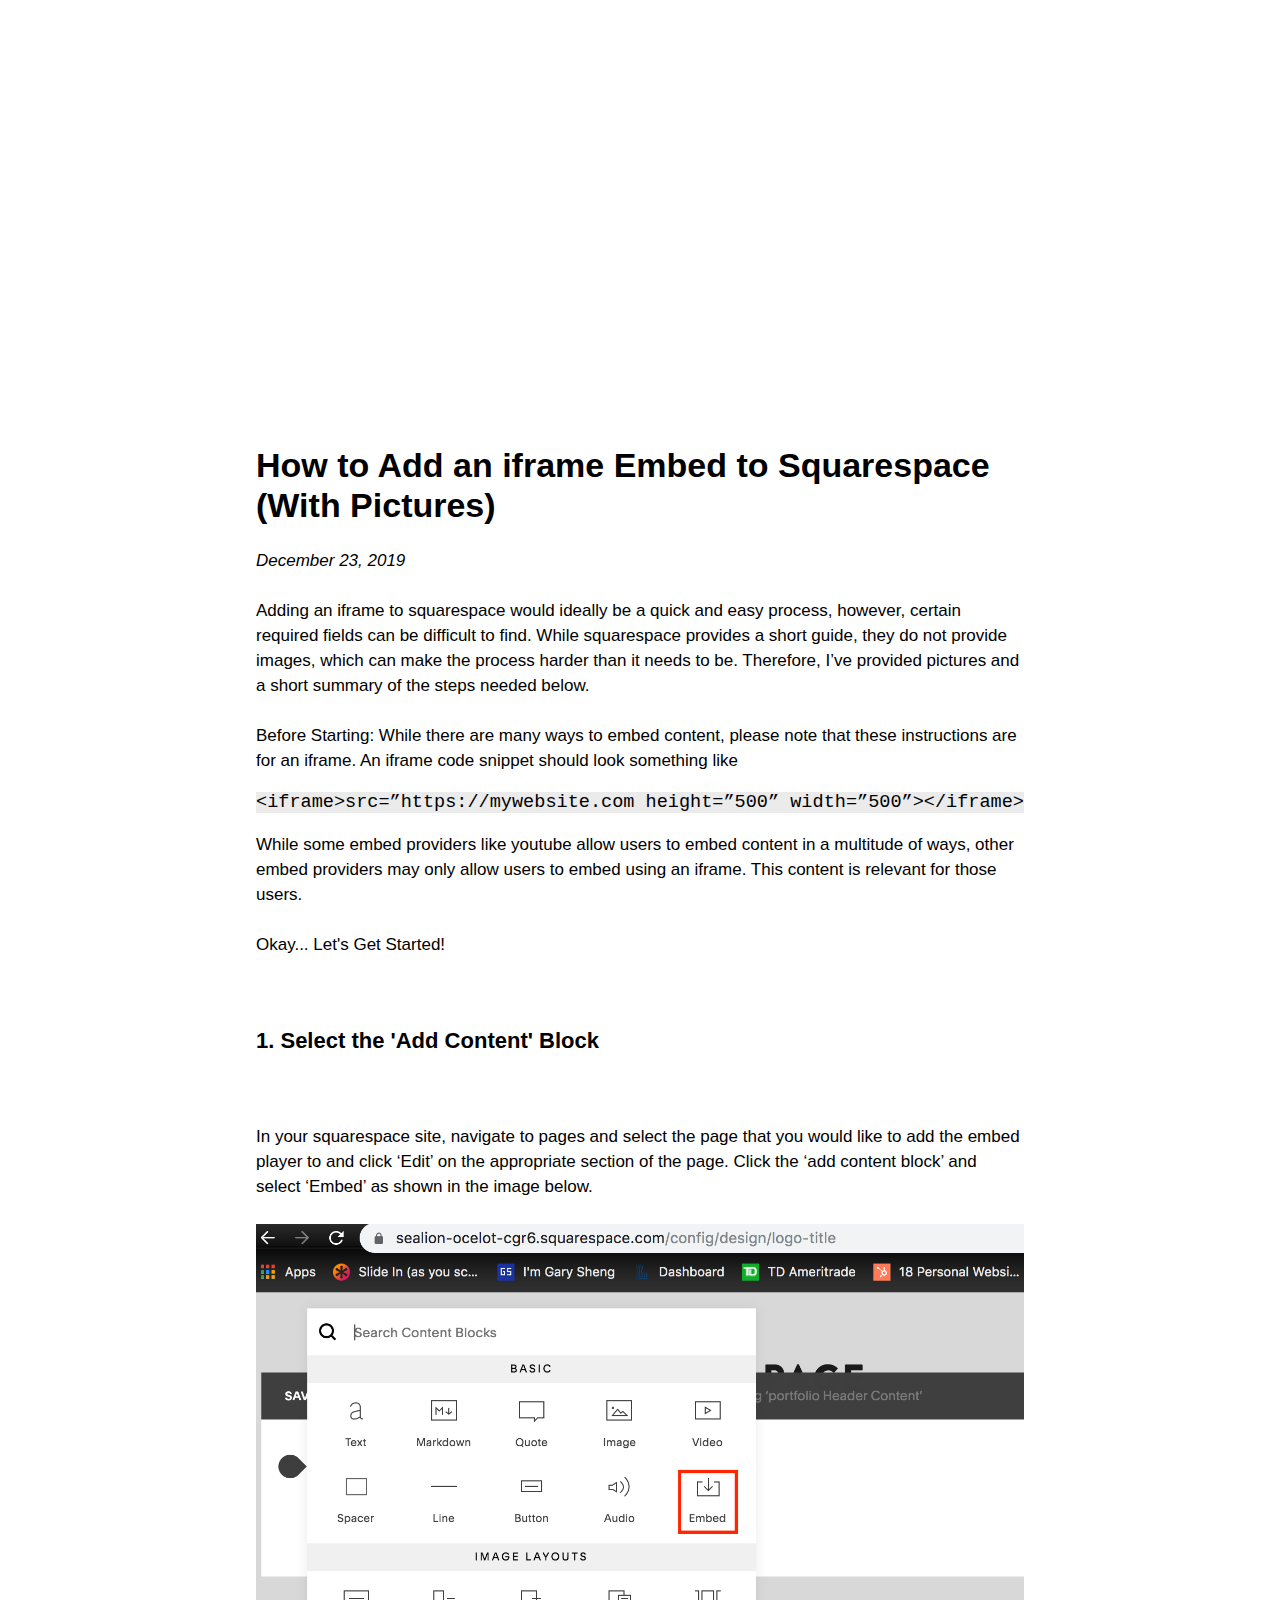
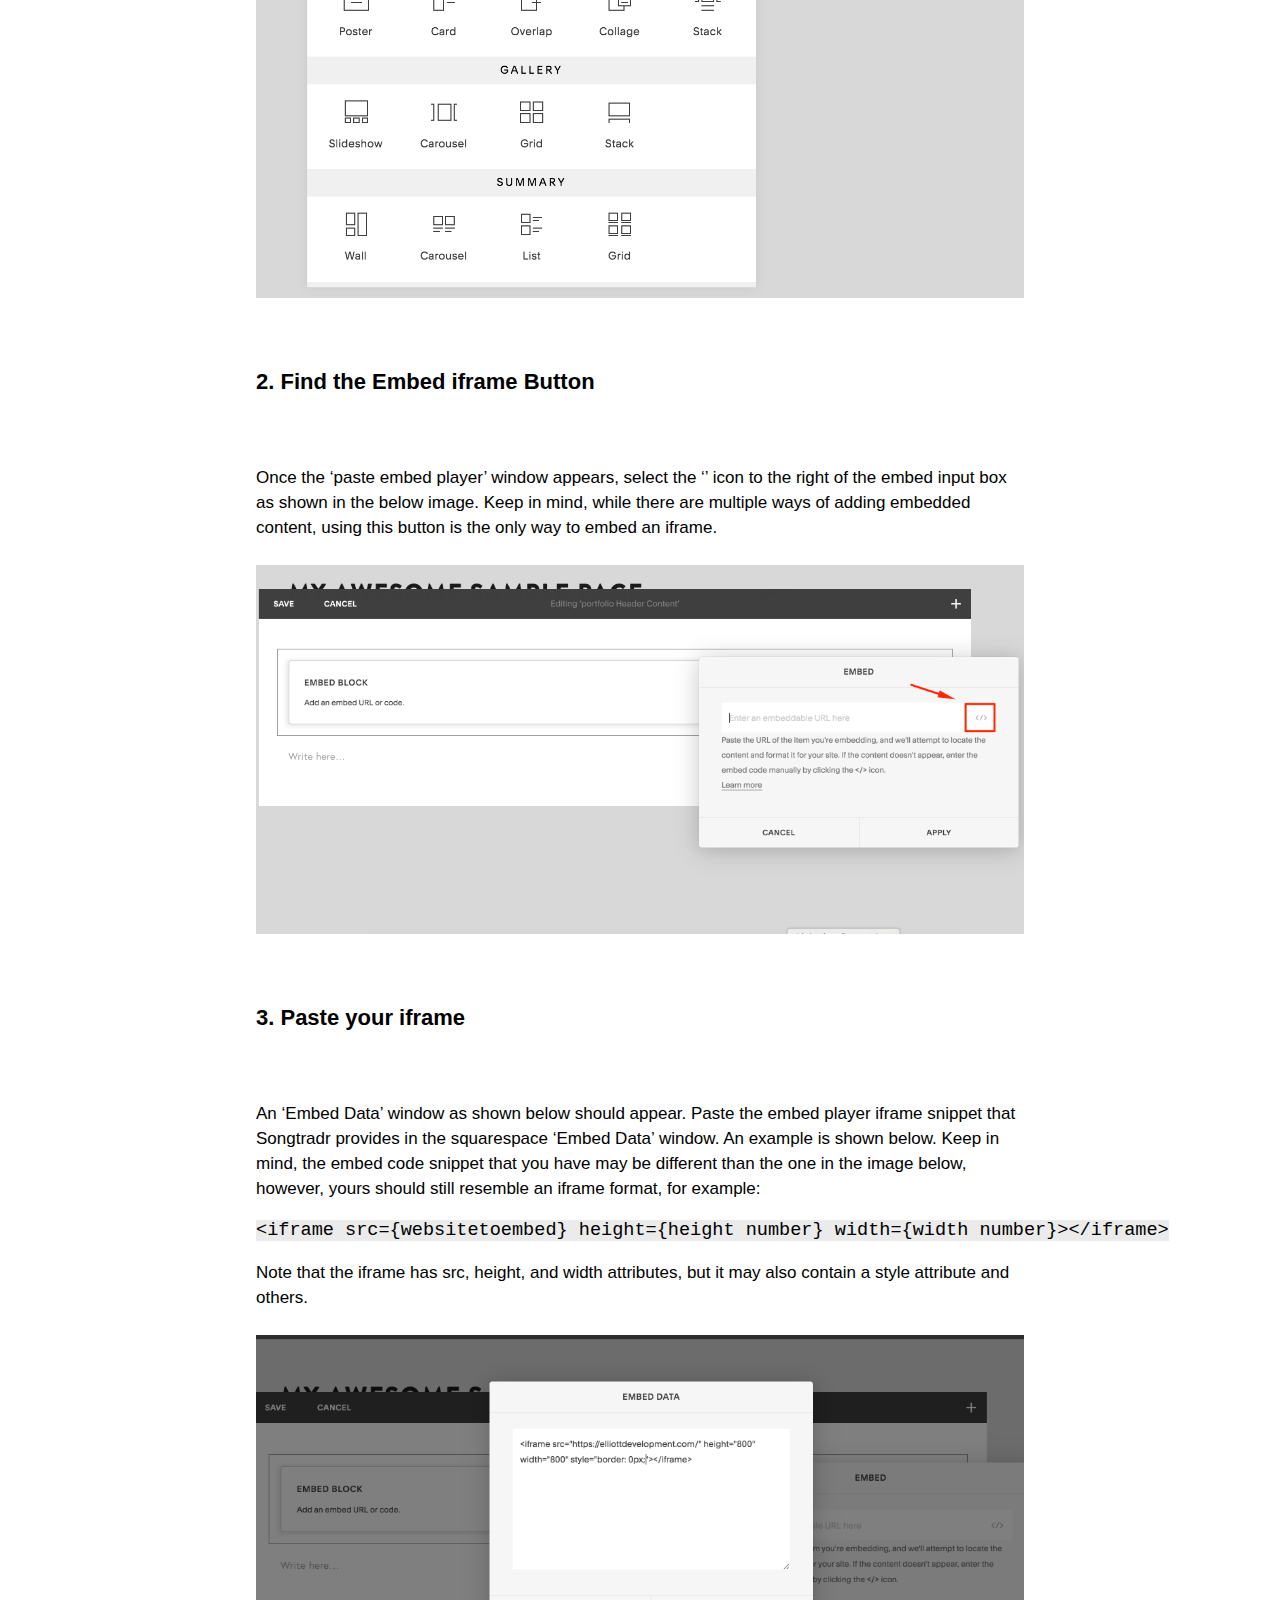
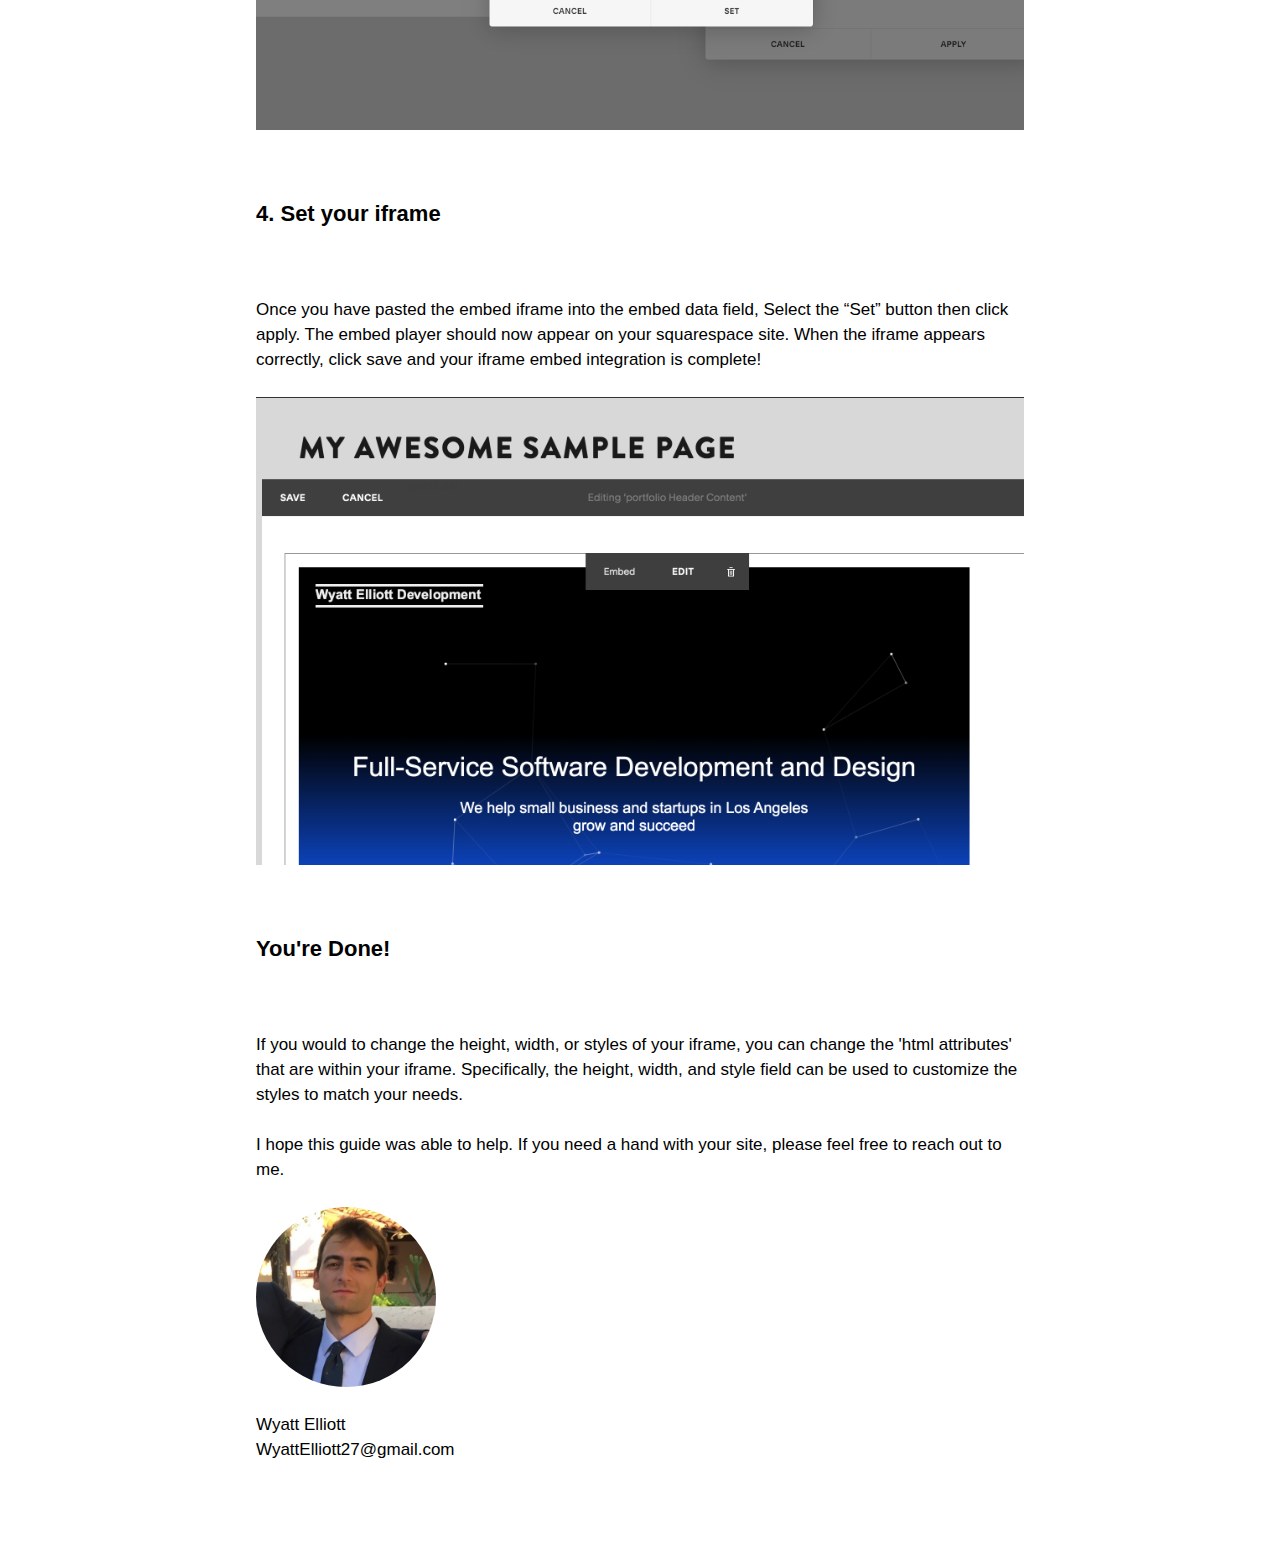
<file: Blog/Add-Iframe-To-SquareSpace/index.html>
<html lang="en">
  <head>
    <!-- Global site tag (gtag.js) - Google Analytics -->
<script async src="https://www.googletagmanager.com/gtag/js?id=UA-107632470-2"></script>
<script>
  window.dataLayer = window.dataLayer || [];
  function gtag(){dataLayer.push(arguments);}
  gtag('js', new Date());

  gtag('config', 'UA-107632470-2');
</script>

    <meta charset="UTF-8" />
    <meta name="viewport" content="width=device-width, initial-scale=1.0" />
    <meta http-equiv="X-UA-Compatible" content="ie=edge" />
    <meta name="description" content="How to Add an iframe Embed to Squarespace - with pictures">
    <meta property="og:type" content="article" />
    <meta property="og:title" content="How to Add an iframe to SquareSpace (With Pictures)" />
    <meta property="og:description" content="Learn how to add any embeded content to your website" />
    <meta property="og:image" content="https://cdn.pixabay.com/photo/2017/06/06/16/35/cyber-2377718_1280.jpg" />


    <link rel="stylesheet" type="text/css" href="index.css">




    <title>How to Add an iframe Embed to Squarespace (With Pictures)</title>
  </head>
  <body>
    <div>
      <div
        class="titleImage"
      ></div>

      <div class="articleContainer">

        <h1 class="articleTitle">
          How to Add an iframe Embed to Squarespace (With Pictures)
        </h1>
  
     
        <i>December 23, 2019</i>
  
        <br/>
        <br />

        Adding an iframe to squarespace would ideally be a quick and easy process, however,
        certain required fields can be difficult to find. While squarespace
        provides a short guide, they do not provide images, which can make the process
        harder than it needs to be. Therefore, I’ve provided pictures and a short summary
        of the steps needed below. 
        <br />
        <br />

        Before Starting: While there are many ways to embed content, please note that these instructions are for an iframe. An iframe code snippet should look something like 
        <br/>
        <pre><code>&lt;iframe&gt;src=”https://mywebsite.com height=”500” width=”500”>&lt;/iframe&gt;</code></pre>

        While some embed providers like youtube allow users to embed content in a multitude of ways, other embed providers may only allow users to embed using an iframe. This content is relevant for those users.
        <br />
        <br />
        Okay... Let's Get Started!
        <br />
        <br />
        <br />

        <h2><b>1. Select the 'Add Content' Block</b></h2>
        <br/>
        <br/>
        In your squarespace site, navigate to pages and select the page that you would like to add the embed player to and click ‘Edit’ on the appropriate section of the page. Click the ‘add content block’ and select ‘Embed’ as shown in the image below.
        <br/>
        <br/>
  
        <img class="articleImage" src="embed-instructions-1.png" alt="squarespace - select the add content block">
        <br/>
        <br/>
        <br/>

  
        <h2><b>2. Find the Embed iframe Button </b></h2>
        <br/>
        <br/>
        Once the ‘paste embed player’ window appears, select the ‘</>’ icon to the right of the embed input box as shown in the below image. Keep in mind,
        while there are multiple ways of adding embedded content, using this button is the only way to embed an iframe. 
        <br/>
        <br/>
  
        <img class="articleImage" src="embed-instructions-2.png" alt="squarespace - find the embed iframe button">
        <br/>
        <br/>
        <br/>

  
      <h2><b> 3. Paste your iframe</b> </h2>
        <br/>
        <br/>
        An ‘Embed Data’ window as shown below should appear. Paste the embed player iframe snippet that Songtradr provides in the squarespace ‘Embed Data’ window. An example  is shown below. Keep in mind, the embed code snippet that you have may be different than the one in the image below, however, yours should still resemble an iframe format, for example:
        <pre><code>&lt;iframe src={websitetoembed} height={height number} width={width number}&gt;&lt;/iframe&gt;</code></pre> Note that the iframe has src, height, and width attributes, but it may also contain a style attribute and others. 
        <br/>
        <br/>
        <img class="articleImage" src="embed-instructions-3.png" alt="squarespace - paste your iframe snippet">

        <br/>
        <br/>
        <br/>

      <h2><b>4. Set your iframe</b></h2>
        <br/>
        <br/>
        Once you have pasted the embed iframe into the embed data field, Select the “Set” button then click apply. The embed player should now appear on your squarespace site. When the iframe appears correctly, click save and your iframe embed integration is complete!
        
        <br/>
        <br/>

        <img class="articleImage" src="embed-instructions-4.png" alt="squarespace - set your iframe">

        <br> 
        <br>
        <br/>

      <h2><b>You're Done!</b></h2>

        <br> 
        <br>

        If you would to change the height, width, or styles of your iframe, you can change the 'html attributes' that are within your iframe. Specifically, the height, width, and style field can be used to customize the styles to match your needs.

        <br> 
        <br>

        I hope this guide was able to help. If you need a hand with your site, please feel free to reach out to me. 

        <br/>
        <br/> 


        <img class="mySmallImg" src="../Wyatt-1.jpg">
<br><br>
        <div class="articleBy">Wyatt Elliott
           <br> WyattElliott27@gmail.com
        </div>


        <br/>
        <br/> 
        <br/>
        <br/> 

      </div>

    </div>
  </body>
</html>
</file>
<file: Blog/Add-Iframe-To-SquareSpace/index.css>
body {
    margin: 0;
    font-size: 17px;
    font-family: sans-serif;
    line-height: 25px;
}

.titleImage{
    height: 45vh;
    width: 100vw;
    background: url("https://cdn.pixabay.com/photo/2017/06/06/16/35/cyber-2377718_1280.jpg")
}

.articleContainer{
    width: 60vw;
    margin-top: 40px;
    padding-left: 20vw;
    padding-right: 20vw;
}

.articleTitle{
    font-weight: bold;
    font-size: 34px;
    line-height: 40px;
}

.articleImage{
    max-height: 800px;
    max-width: 100%;
}

code{
    font-size: 1.45vw;
    background: rgb(235, 235, 235);
}

b{
    font-size: 22px;
}

.mySmallImg{
    height: 180px;
    width: 180px;
    border-radius: 100px;
}

.articleBy{
    position: relative;
}



@media only screen and (max-width: 800px) {
    .articleContainer {
        width: 90vw;
        margin-top: 40px;
        padding-left: 5vw;
        padding-right: 5vw;
    }
}
</file>
